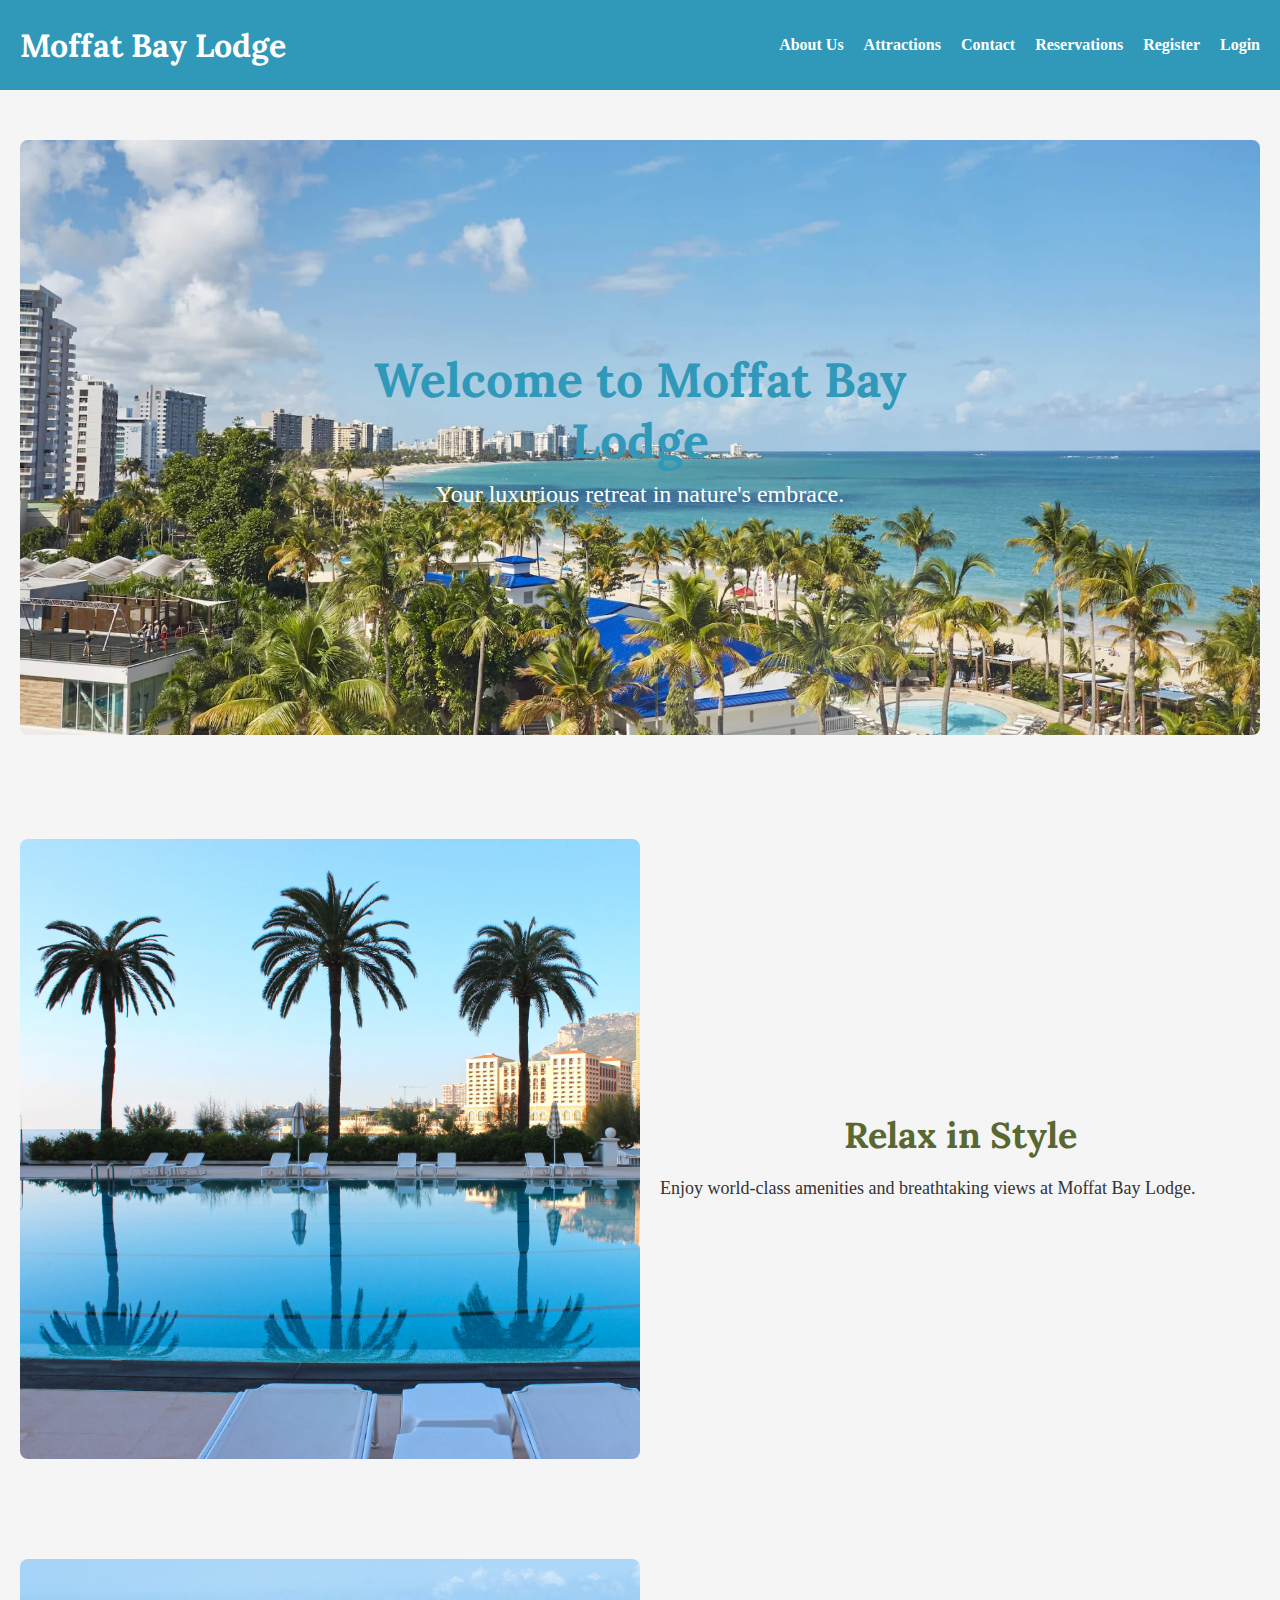
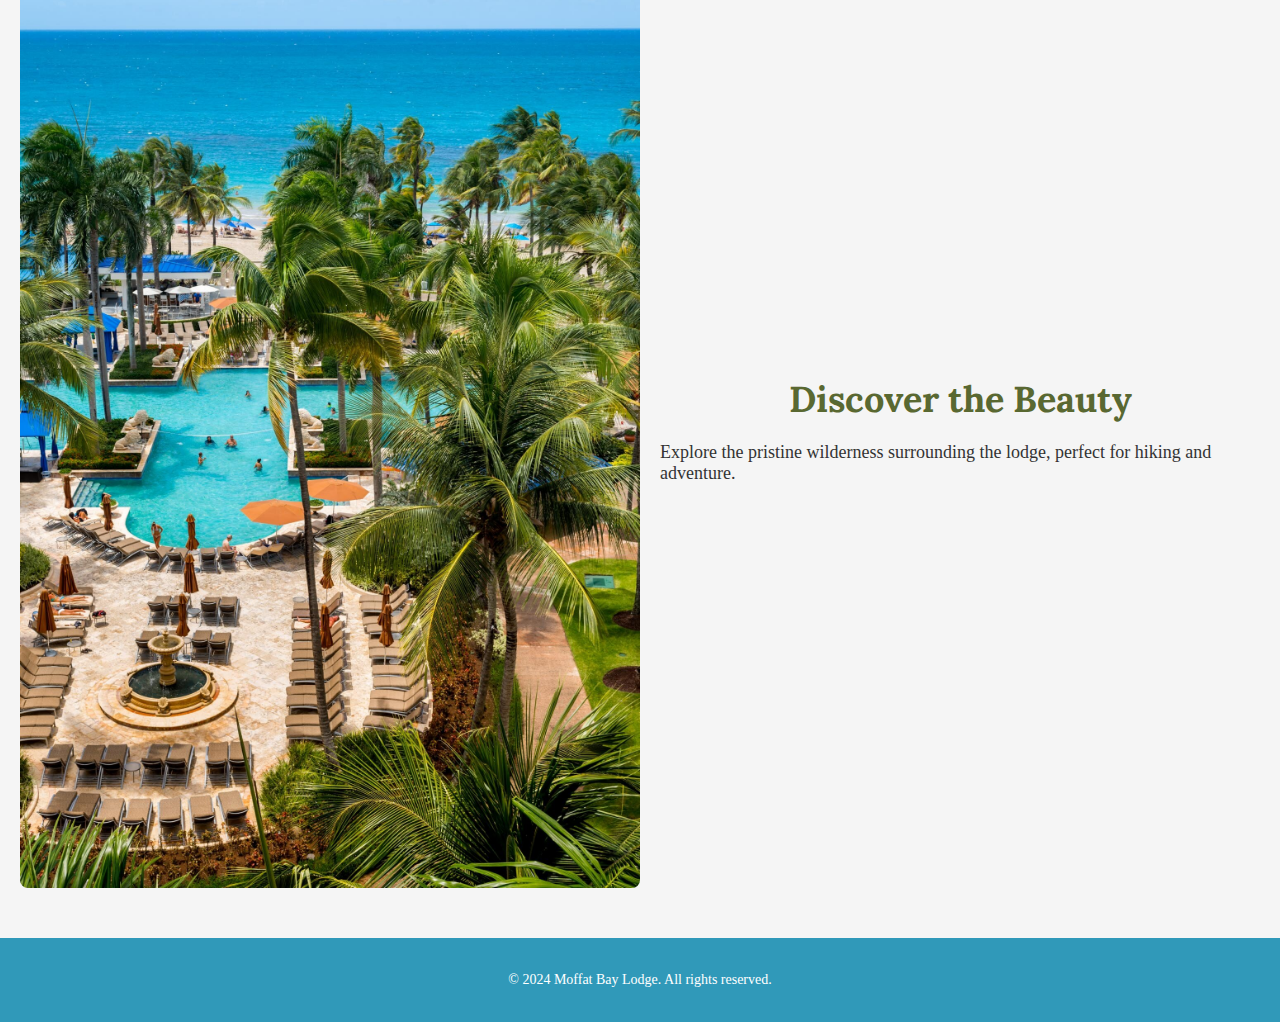
<file: Pages/index.html>
<!DOCTYPE html>
<html lang="en">
<head>
    <meta charset="UTF-8">
    <meta name="viewport" content="width=device-width, initial-scale=1.0">
    <title>Moffat Bay Lodge - Landing Page</title>
    <link rel="stylesheet" href="styles.css">
    <link href="https://fonts.googleapis.com/css2?family=Georgia&family=Lora:wght@700&display=swap" rel="stylesheet">
</head>
<body>
    <header>
        <div class="logo">
            <h1>Moffat Bay Lodge</h1>
        </div>
        <nav>
            <ul>
                <li><a href="about.html">About Us</a></li>
                <li><a href="attractions.html">Attractions</a></li>
                <li><a href="contact.php">Contact</a></li>
                <li><a href="reservations.php">Reservations</a></li>
                <li><a href="register.php">Register</a></li>
                <li><a href="login.php">Login</a></li>
            </ul>
        </nav>
    </header>

    <section class="hero">
        <img src="images/overview.WEBP" alt="Overview of Moffat Bay Lodge">
        <div class="hero-text">
            <h2>Welcome to Moffat Bay Lodge</h2>
            <p>Your luxurious retreat in nature's embrace.</p>
        </div>
    </section>

    <section class="features" id="about">
        <div class="content">
            <img src="images/palms.WEBP" alt="Lodge Pool Area">
            <div class="text">
                <h2>Relax in Style</h2>
                <p>Enjoy world-class amenities and breathtaking views at Moffat Bay Lodge.</p>
            </div>
        </div>
    </section>

    <section class="nature" id="attractions">
        <div class="content">
            <img src="images/treetops.JPG" alt="Aerial View of Surrounding Nature">
            <div class="text">
                <h2>Discover the Beauty</h2>
                <p>Explore the pristine wilderness surrounding the lodge, perfect for hiking and adventure.</p>
            </div>
        </div>
    </section>

    <footer>
        <p>&copy; 2024 Moffat Bay Lodge. All rights reserved.</p>
    </footer>
</body>
</html>
</file>
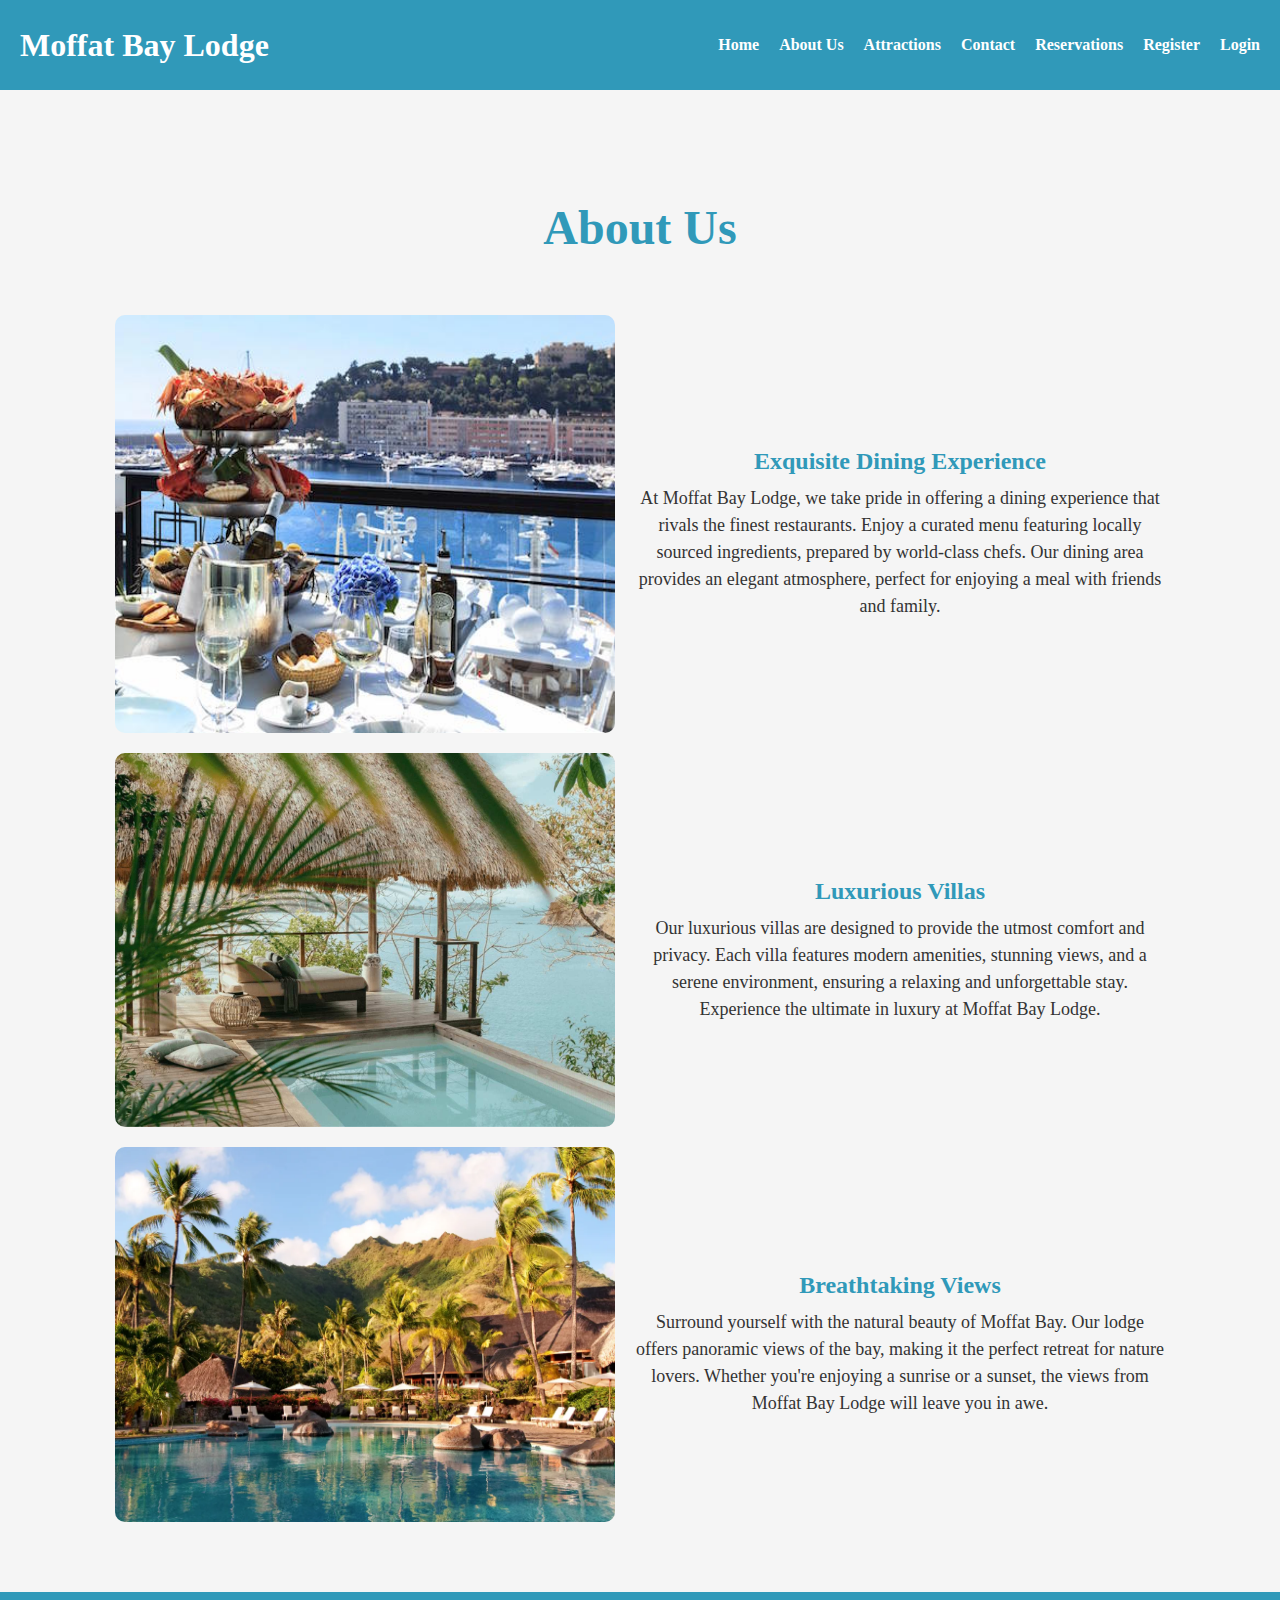
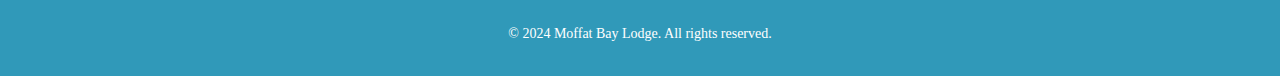
<file: Pages/about-old.html>
<!DOCTYPE html>
<html lang="en">
<head>
    <meta charset="UTF-8">
    <meta name="viewport" content="width=device-width, initial-scale=1.0">
    <title>About Us - Moffat Bay Lodge</title>
    <link rel="stylesheet" href="styles.css">
</head>
<body>
    <header>
        <div class="logo">
            <h1>Moffat Bay Lodge</h1>
        </div>
        <nav>
            <ul>
                <li><a href="index.html">Home</a></li>
                <li><a href="about.html">About Us</a></li>
                <li><a href="attractions.html">Attractions</a></li>
                <li><a href="contact.php">Contact</a></li>
                <li><a href="reservations.php">Reservations</a></li>
                <li><a href="register.php">Register</a></li>
                <li><a href="login.php">Login</a></li>
            </ul>
        </nav>
    </header>

    <section class="about-content">
        <h2>About Us</h2>

        <div class="about-section">
            <img src="images/dining.jpg" alt="Dining Area">
            <div class="text-section">
                <h2>Exquisite Dining Experience</h2>
                <p>At Moffat Bay Lodge, we take pride in offering a dining experience that rivals the finest restaurants. Enjoy a curated menu featuring locally sourced ingredients, prepared by world-class chefs. Our dining area provides an elegant atmosphere, perfect for enjoying a meal with friends and family.</p>
            </div>
        </div>

        <div class="about-section">
            <img src="images/villa.jpg" alt="Luxury Villas">
            <div class="text-section">
                <h2>Luxurious Villas</h2>
                <p>Our luxurious villas are designed to provide the utmost comfort and privacy. Each villa features modern amenities, stunning views, and a serene environment, ensuring a relaxing and unforgettable stay. Experience the ultimate in luxury at Moffat Bay Lodge.</p>
            </div>
        </div>

        <div class="about-section">
            <img src="images/broadview.webp" alt="Broad View of Moffat Bay">
            <div class="text-section">
                <h2>Breathtaking Views</h2>
                <p>Surround yourself with the natural beauty of Moffat Bay. Our lodge offers panoramic views of the bay, making it the perfect retreat for nature lovers. Whether you're enjoying a sunrise or a sunset, the views from Moffat Bay Lodge will leave you in awe.</p>
            </div>
        </div>
    </section>

    <footer>
        <p>&copy; 2024 Moffat Bay Lodge. All rights reserved.</p>
    </footer>

</body>
</html>
</file>
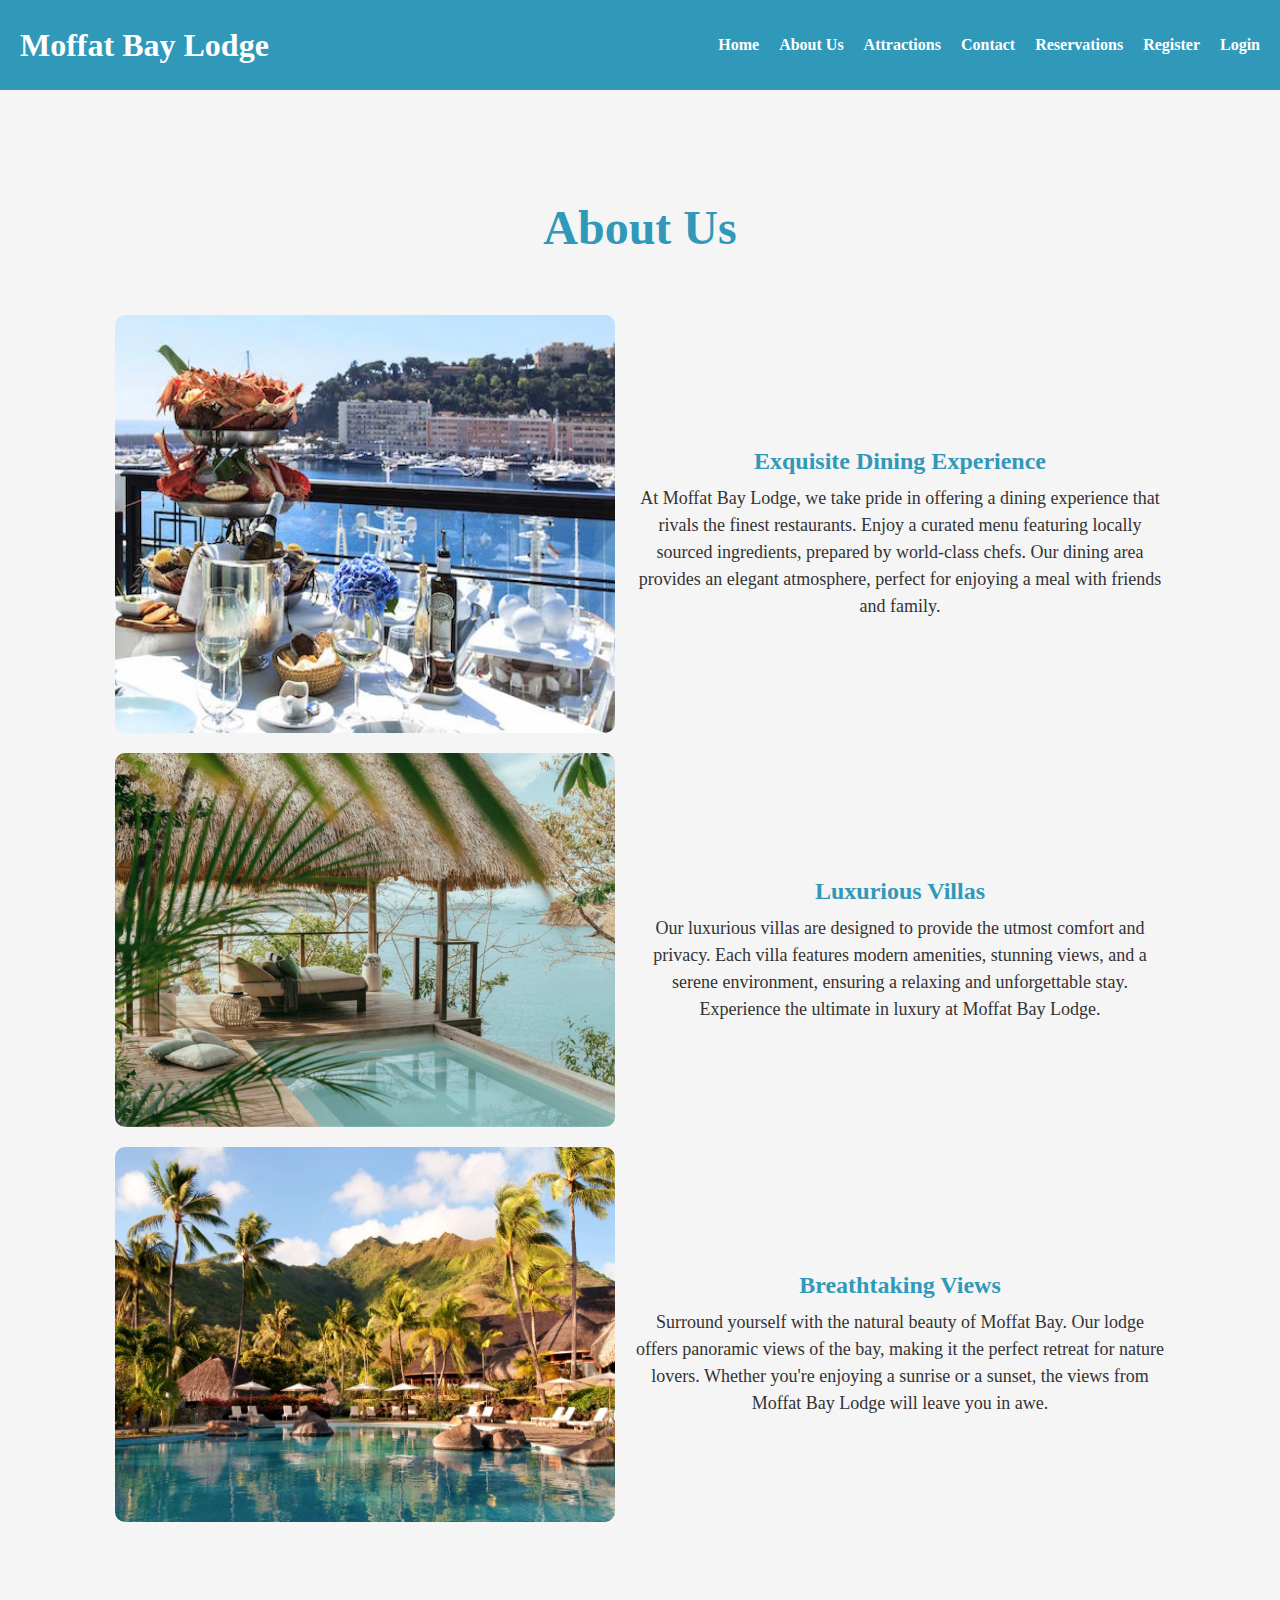
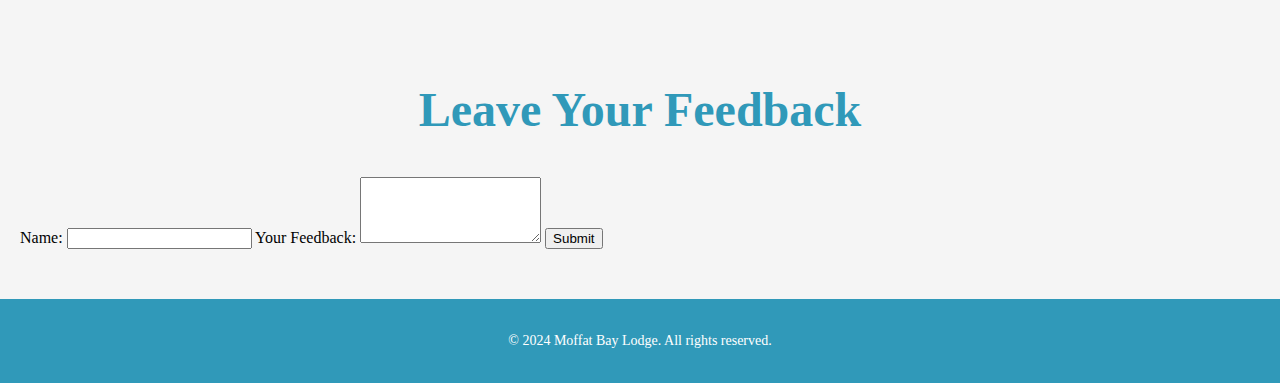
<file: Pages/about.html>
<!DOCTYPE html>
<html lang="en">
<head>
    <meta charset="UTF-8">
    <meta name="viewport" content="width=device-width, initial-scale=1.0">
    <title>About Us - Moffat Bay Lodge</title>
    <link rel="stylesheet" href="styles.css">
</head>
<body>
    <header>
        <div class="logo">
            <h1>Moffat Bay Lodge</h1>
        </div>
        <nav>
            <ul>
                <li><a href="index.html">Home</a></li>
                <li><a href="about.html">About Us</a></li>
                <li><a href="attractions.html">Attractions</a></li>
                <li><a href="contact.php">Contact</a></li>
                <li><a href="reservations.php">Reservations</a></li>
                <li><a href="register.php">Register</a></li>
                <li><a href="login.php">Login</a></li>
            </ul>
        </nav>
    </header>

    <section class="about-content">
        <h2>About Us</h2>

        <div class="about-section">
            <img src="images/dining.jpg" alt="Dining Area">
            <div class="text-section">
                <h2>Exquisite Dining Experience</h2>
                <p>At Moffat Bay Lodge, we take pride in offering a dining experience that rivals the finest restaurants. Enjoy a curated menu featuring locally sourced ingredients, prepared by world-class chefs. Our dining area provides an elegant atmosphere, perfect for enjoying a meal with friends and family.</p>
            </div>
        </div>

        <div class="about-section">
            <img src="images/villa.jpg" alt="Luxury Villas">
            <div class="text-section">
                <h2>Luxurious Villas</h2>
                <p>Our luxurious villas are designed to provide the utmost comfort and privacy. Each villa features modern amenities, stunning views, and a serene environment, ensuring a relaxing and unforgettable stay. Experience the ultimate in luxury at Moffat Bay Lodge.</p>
            </div>
        </div>

        <div class="about-section">
            <img src="images/broadview.webp" alt="Broad View of Moffat Bay">
            <div class="text-section">
                <h2>Breathtaking Views</h2>
                <p>Surround yourself with the natural beauty of Moffat Bay. Our lodge offers panoramic views of the bay, making it the perfect retreat for nature lovers. Whether you're enjoying a sunrise or a sunset, the views from Moffat Bay Lodge will leave you in awe.</p>
            </div>
        </div>
    </section>
    <!-- Feedback Form -->
<section class="feedback-section">
    <h2>Leave Your Feedback</h2>
    <form action="submit_feedback.php" method="POST">
        <label for="name">Name:</label>
        <input type="text" id="name" name="name" required>

        <label for="feedback">Your Feedback:</label>
        <textarea id="feedback" name="feedback" rows="4" required></textarea>

        <button type="submit">Submit</button>
    </form>
</section>


    <footer>
        <p>&copy; 2024 Moffat Bay Lodge. All rights reserved.</p>
    </footer>

</body>
</html>
</file>
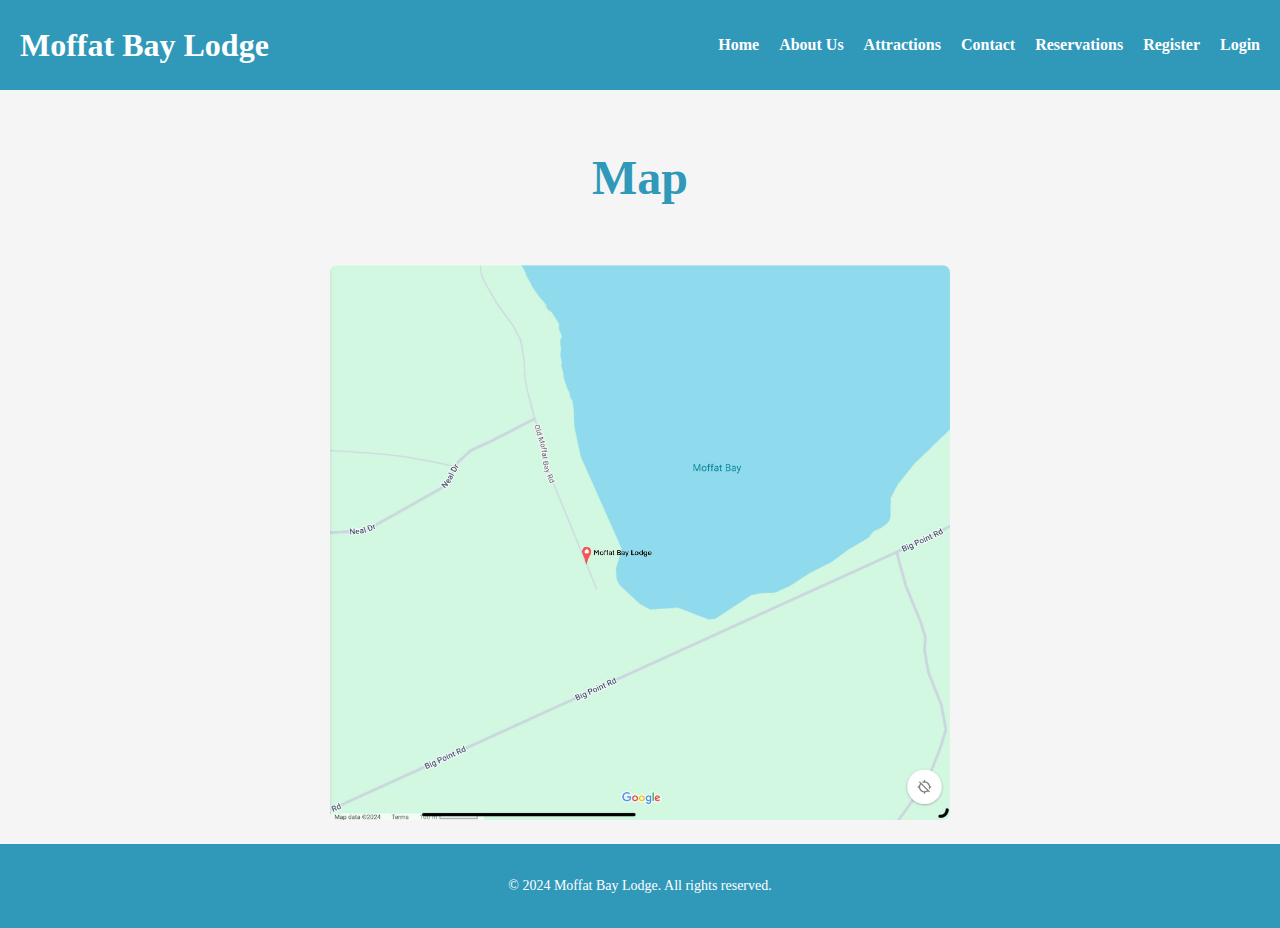
<file: Pages/map.html>
<!DOCTYPE html>
<html lang="en">
<head>
    <meta charset="UTF-8">
    <meta name="viewport" content="width=device-width, initial-scale=1.0">
    <title>Map - Moffat Bay Lodge</title>
    <link rel="stylesheet" href="styles.css">
</head>
<body>
    <header>
        <div class="logo">
            <h1>Moffat Bay Lodge</h1>
        </div>
        <nav>
            <ul>
                <li><a href="index.html">Home</a></li>
                <li><a href="about.html">About Us</a></li>
                <li><a href="attractions.html">Attractions</a></li>
                <li><a href="contact.html">Contact</a></li>
                <li><a href="reservations.php">Reservations</a></li>
                <li><a href="register.php">Register</a></li>
                <li><a href="login.php">Login</a></li>
            </ul>
        </nav>
    </header>

    <section class="map-content">
        <h2>Map</h2>
        <div class="large-map-section">
            <img src="images/map.jpg" alt="Large Map of Moffat Bay Lodge" />
        </div>
    </section>

    <footer>
        <p>&copy; 2024 Moffat Bay Lodge. All rights reserved.</p>
    </footer>
</body>
</html>
</file>
<file: Pages/styles.css>
/* General Styles */
body {
    font-family: 'Georgia', serif;
    margin: 0;
    padding: 0;
    color: black;
    background-color: #f5f5f5;
}

h2 {
    font-family: 'Lora', serif;
    color: #3099B9;
    font-size: 48px;
    text-align: center;
    margin-bottom: 40px;
}

/* Header */
header {
    background-color: #3099B9;
    padding: 20px;
    display: flex;
    justify-content: space-between;
    align-items: center;
}

header .logo h1 {
    font-family: 'Lora', serif;
    color: white;
    margin: 0;
}

nav ul {
    list-style: none;
    display: flex;
    gap: 20px;
}

nav ul li a {
    color: white;
    text-decoration: none;
    font-weight: bold;
}

nav ul li a:hover {
    text-decoration: underline;
}

/* Hero Section - Specific to Home Page */
.hero {
    position: relative;
}

.hero img {
    width: 100%;
    height: auto;
}

.hero .hero-text {
    position: absolute;
    top: 50%;
    left: 50%;
    transform: translate(-50%, -50%);
    text-align: center;
    color: white;
}

.hero .hero-text h2 {
    font-family: 'Lora', serif;
    font-size: 48px;
    margin: 0;
}

.hero .hero-text p {
    font-size: 24px;
    margin-top: 10px;
}

/* Features and Nature Sections - Specific to Home Page */
section {
    padding: 50px 20px;
}

section .content {
    display: flex;
    align-items: center;
    gap: 20px;
}

section img {
    width: 50%;
    height: auto;
    border-radius: 8px;
}

section .text {
    width: 50%;
}

section .text h2 {
    font-family: 'Lora', serif;
    color: #596831;
    font-size: 36px;
    margin-bottom: 20px;
}

section .text p {
    font-size: 18px;
    color: #333;
}

/* About and Attractions Specific Styles */
.about-content, .attractions-content {
    display: flex;
    flex-direction: column;
    align-items: center; 
    gap: 20px;
    margin: 20px;
}

.about-section, .attraction-item {
    display: flex;
    align-items: center; 
    justify-content: flex-start; 
    gap: 20px;
    margin-bottom: 20px;
    width: 100%; 
    max-width: 1050px; 
    margin: 0 auto; 
}

.about-section img, .attraction-item img {
    width: 500px; 
    height: auto;
    border-radius: 10px;
    flex-shrink: 0; 
}

.text-section, .attraction-text {
    max-width: 600px;
    display: flex;
    flex-direction: column;
    justify-content: center; 
    text-align: center; 
}

.text-section h2, .attraction-text h3 {
    font-family: 'Lora', serif;
    color: #3099B9;
    font-size: 24px;
    margin-bottom: 10px;
}

.text-section p, .attraction-text p {
    font-size: 18px;
    color: #333;
    line-height: 1.5;
    margin: 0;
}

/* Contact Section */
.contact-content {
    padding: 20px;
}

.contact-content h2 {
    font-family: 'Lora', serif;
    color: #3099B9;
    font-size: 48px;
    text-align: center;
    margin-bottom: 40px;
}

/* Centered Contact/Register Form */
.contact-form-wrapper {
    display: flex;
    justify-content: center;
    margin-bottom: 40px;
}

.contact-form {
    max-width: 400px;
    width: 100%;
}

.form-group {
    margin-bottom: 15px;
}

.form-group label {
    font-size: 18px;
    color: #333;
    margin-right: 10px;
}

.form-group input,
.form-group textarea {
    font-size: 16px;
    padding: 5px;
    width: 100%;
    box-sizing: border-box;
}

.contact-submit {
    font-size: 18px;
    color: white;
    background-color: #3099B9;
    border: none;
    padding: 10px 20px;
    cursor: pointer;
    border-radius: 5px;
}

.contact-submit:hover {
    background-color: #2a88a4;
}

/* Contact Info and Map Side by Side */
.contact-info-map {
    display: flex;
    justify-content: center;
    align-items: flex-start;
    gap: 20px;
    margin-top: 40px;
}

.contact-info {
    font-size: 18px;
    color: #333;
    line-height: 1.5;
    max-width: 300px;
}

.contact-info h3 {
    font-size: 24px;
    color: #3099B9;
    margin-bottom: 10px;
}

.map-section img {
    max-width: 500px;
    width: 100%;
    height: auto;
    border-radius: 8px;
}

/* Specific styles for map.html */
.map-content {
    padding: 20px;
    text-align: center;
}

.large-map-section img {
    max-width: 90%;
    height: auto;
    border-radius: 8px;
    margin-top: 20px;
}

/* Footer */
footer {
    background-color: #3099B9;
    text-align: center;
    padding: 20px;
    color: white;
    font-size: 14px;
}
</file>
